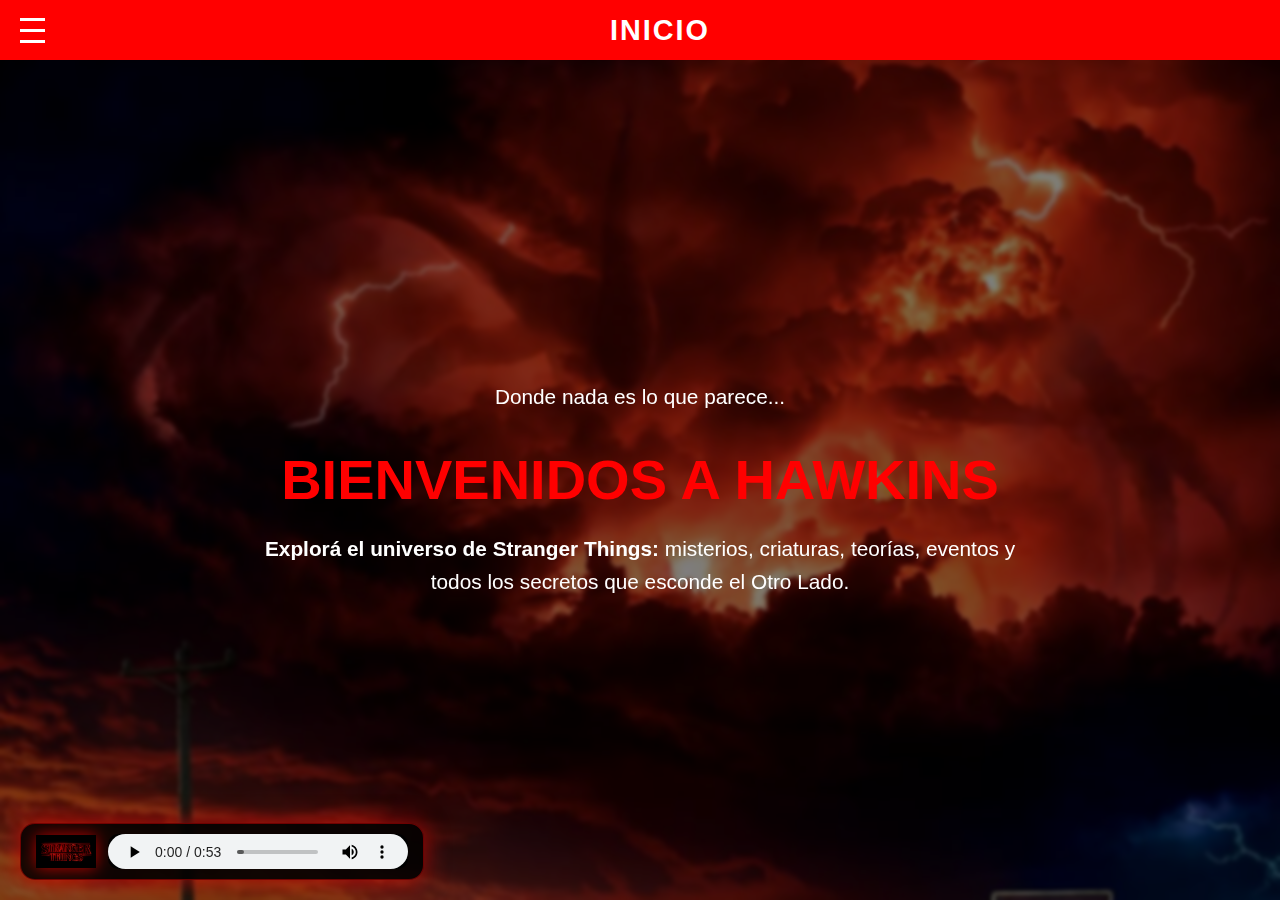
<file: index.html>
<!DOCTYPE html>
<html lang="es">

<head>
    <meta charset="UTF-8">
    <meta name="viewport" content="width=device-width, initial-scale=1.0">
    <title>Stranger Things</title>
    <link rel="stylesheet" href="css/styles.css">
</head>

<body style="
  background-image: url('imagenes/index.png');
  background-size: cover;
  background-position: center;
  background-repeat: no-repeat;
  background-attachment: fixed;
  color: white;
  margin: 0;
  font-family: Arial, sans-serif;
">
    <nav class="navbar">
        <input type="checkbox" id="menu-toggle">

        <label for="menu-toggle" class="menu-icon">
            <div></div>
            <div></div>
            <div></div>
        </label>
        <h1 class="page-title">INICIO</h1>

        <ul class="nav-links">
            <li><a href="index.html">Inicio</a></li>
            <li><a href="./CONTACTO/contacto.html">Contacto</a></li>
            <li><a href="./ELENCO/elenco.html">Elenco</a></li>
            <li><a href="./EVENTOS/eventos.html">Eventos</a></li>
            <li><a href="./404.html">Sobre</a></li>
            <li><a href="./TEMPORADAS/temporadas.html">Temporadas</a></li>
        </ul>
    </nav>

    <main class="hero-section">
        <section class="welcome-text">
            <p>Donde nada es lo que parece...</p>
            <h1>BIENVENIDOS A HAWKINS</h1>
            <h2>
                <strong>Explorá el universo de Stranger Things:</strong>
                misterios, criaturas, teorías, eventos y todos los secretos que esconde el Otro Lado.
            </h2>
        </section>
    </main>
    <!-- 🎵 Stranger Things Intro Music Bar -->
<div class="music-bar">
  <img src="imagenes/logo.png" alt="Stranger Things Logo" class="music-logo">
  <audio id="theme-audio" controls autoplay loop>
    <source src="imagenes/intro.mp3" type="audio/mpeg">
    Tu navegador no soporta el elemento de audio.
  </audio>
</div>

</body>

</html>
</file>
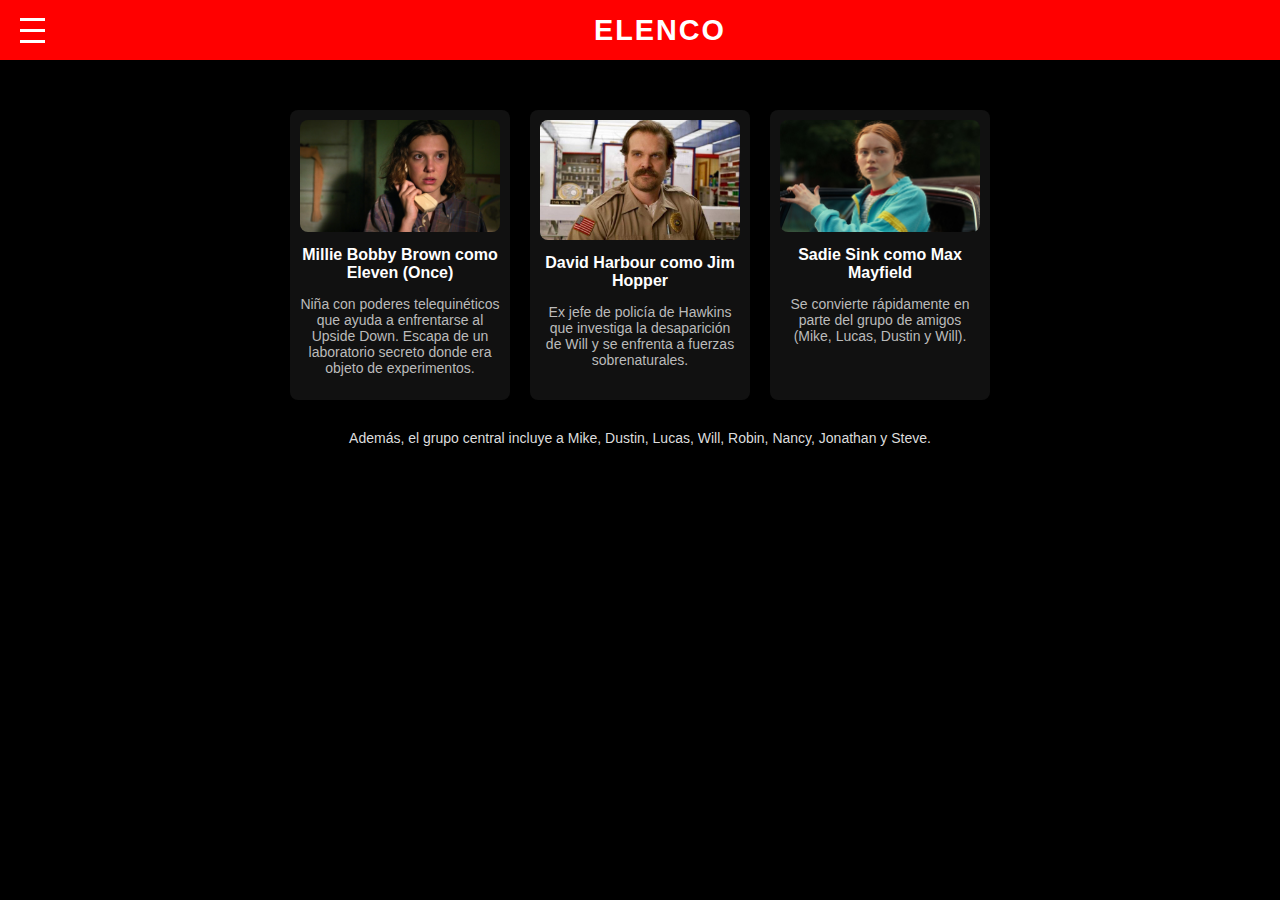
<file: ELENCO/elenco.html>
<!DOCTYPE html>
<html lang="es">

<head>
    <meta charset="UTF-8">
    <title>Elenco - Stranger Things</title>
    <link rel="stylesheet" href="../css/styles.css">
    <link rel="stylesheet" href="./CSS/elenco.css">
</head>

<body>
    <nav class="navbar">
        <input type="checkbox" id="menu-toggle">

        <label for="menu-toggle" class="menu-icon">
            <div></div>
            <div></div>
            <div></div>
        </label>

         <h1 class="page-title">ELENCO</h1>

        <ul class="nav-links">
            <li><a href="../index.html">Inicio</a></li>
            <li><a href="../CONTACTO/contacto.html">Contacto</a></li>
            <li><a href="../ELENCO/elenco.html">Elenco</a></li>
            <li><a href="../EVENTOS/eventos.html">Eventos</a></li>
            <li><a href="../404.html">Sobre</a></li>
            <li><a href="../TEMPORADAS/temporadas.html">Temporadas</a></li>
        </ul>
    </nav>

    <main>
        <section>
            <div class="card">
                <img src="./IMAGENES/millie.jpg" alt="Eleven y grupo">
                <h3>Millie Bobby Brown como Eleven (Once)</h3>
                <p>Niña con poderes telequinéticos que ayuda a enfrentarse al Upside Down. Escapa de un laboratorio secreto donde era objeto de experimentos.</p>
            </div>
            <div class="card">
                <img src="./IMAGENES/david.jpg" alt="Jim Hopper">
                <h3>David Harbour como Jim Hopper</h3>
                <p>Ex jefe de policía de Hawkins que investiga la desaparición de Will y se enfrenta a fuerzas sobrenaturales.</p>
            </div>
            <div class="card">
                <img src="./IMAGENES/sadie.jpg" alt="Max Mayfield">
                <h3>Sadie Sink como Max Mayfield</h3>
                <p>Se convierte rápidamente en parte del grupo de amigos (Mike, Lucas, Dustin y Will).</p>
            </div>

        </section>

        <div class="nota">
            Además, el grupo central incluye a Mike, Dustin, Lucas, Will, Robin, Nancy, Jonathan y Steve.
        </div>
    </main>
</body>

</html>
</file>
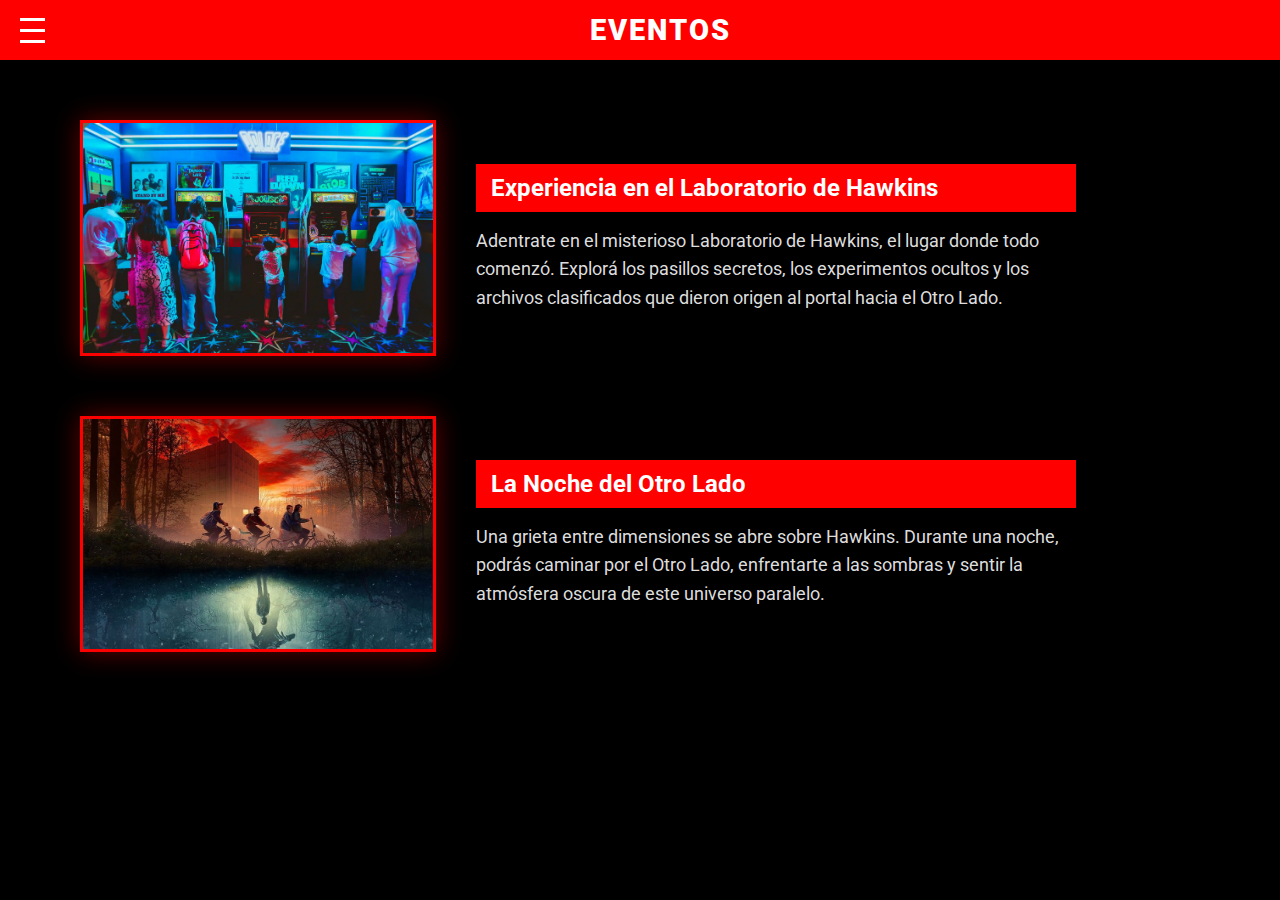
<file: EVENTOS/eventos.html>
<!DOCTYPE html>
<html lang="es">

<head>
  <meta charset="UTF-8">
  <title>Eventos | Stranger Things</title>
  <link rel="stylesheet" href="../css/styles.css">
  <link rel="stylesheet" href="./CSS/eventos.css">
    <link rel="icon" href="../imagenes/favicon-16x16.png">
</head>

<body>
  <nav class="navbar">
    <input type="checkbox" id="menu-toggle">

    <label for="menu-toggle" class="menu-icon">
      <div></div>
      <div></div>
      <div></div>
    </label>

    <h1 class="page-title">EVENTOS</h1>

    <ul class="nav-links">
      <li><a href="../index.html">Inicio</a></li>
      <li><a href="../CONTACTO/contacto.html">Contacto</a></li>
      <li><a href="../ELENCO/elenco.html">Elenco</a></li>
      <li><a href="../EVENTOS/eventos.html">Eventos</a></li>
      <li><a href="../404.html">Sobre</a></li>
      <li><a href="../TEMPORADAS/temporadas.html">Temporadas</a></li>
    </ul>
  </nav>

  <main>
    <section class="eventos">
      <!-- Evento 1 -->
      <div class="evento">
        <img src="./IMAGENES/evento1.jpg" alt="Experiencia en el Laboratorio de Hawkins">
        <div class="texto">
          <h2>Experiencia en el Laboratorio de Hawkins</h2>
          <p>
            Adentrate en el misterioso Laboratorio de Hawkins, el lugar donde todo comenzó.
            Explorá los pasillos secretos, los experimentos ocultos y los archivos clasificados
            que dieron origen al portal hacia el Otro Lado.
          </p>
        </div>
      </div>

      <!-- Evento 2 -->
      <div class="evento">
        <img src="./IMAGENES/evento2.jpg" alt="La Noche del Otro Lado">
        <div class="texto">
          <h2>La Noche del Otro Lado</h2>
          <p>
            Una grieta entre dimensiones se abre sobre Hawkins.
            Durante una noche, podrás caminar por el Otro Lado, enfrentarte a las sombras
            y sentir la atmósfera oscura de este universo paralelo.
          </p>
        </div>
      </div>
    </section>
  </main>
<body>

</html>
</file>
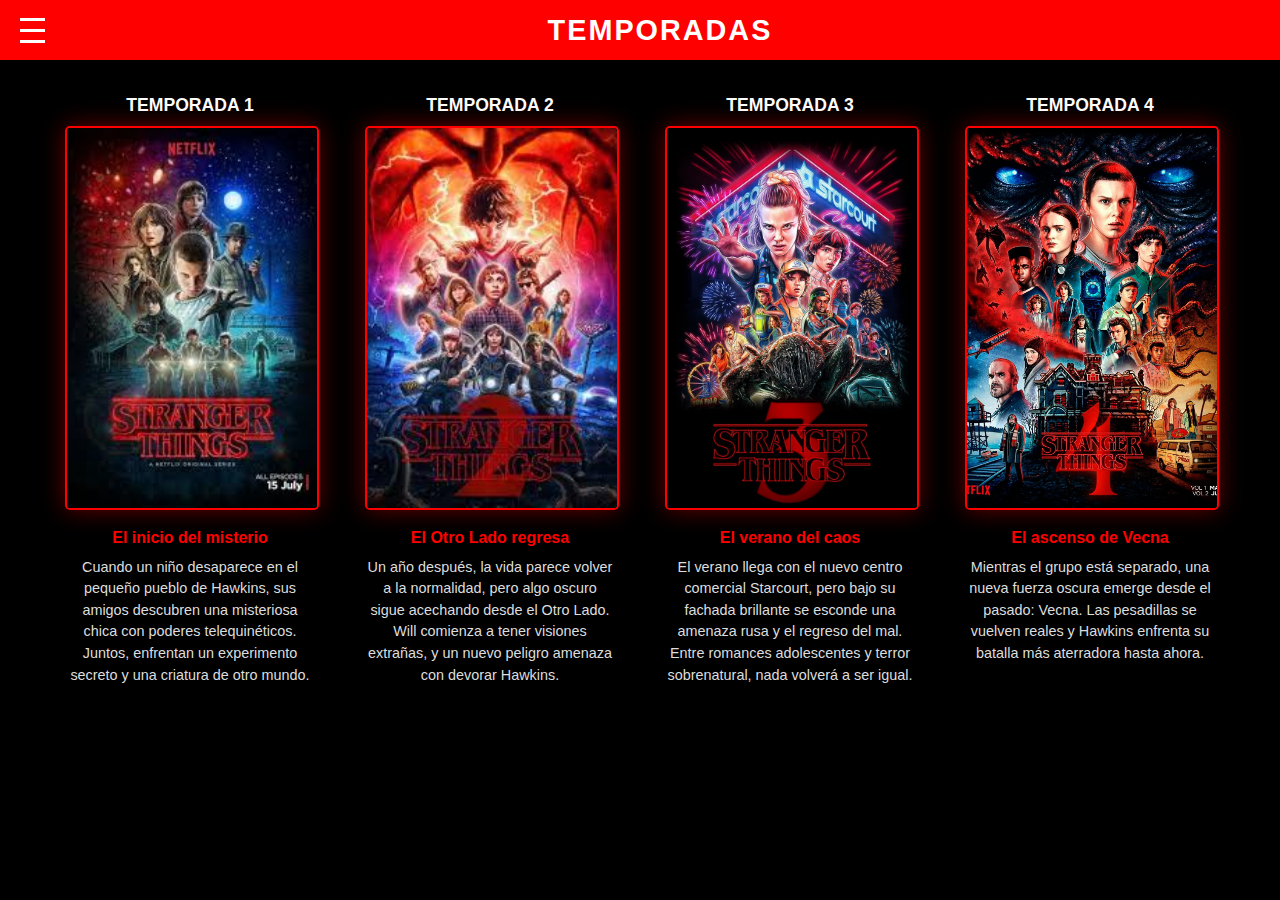
<file: TEMPORADAS/temporadas.html>
<!DOCTYPE html>
<html lang="es">

<head>
  <meta charset="UTF-8">
  <meta name="viewport" content="width=device-width, initial-scale=1.0">
  <title>Temporadas | Stranger Things</title>
  <link rel="stylesheet" href="./CSS/temporadas.css">
  <link rel="stylesheet" href="../css/styles.css">
</head>

<body>
  <nav class="navbar">
    <input type="checkbox" id="menu-toggle">

    <label for="menu-toggle" class="menu-icon">
      <div></div>
      <div></div>
      <div></div>
    </label>

     <h1 class="page-title">TEMPORADAS</h1>

    <ul class="nav-links">
      <li><a href="../index.html">Inicio</a></li>
      <li><a href="../CONTACTO/contacto.html">Contacto</a></li>
      <li><a href="../ELENCO/elenco.html">Elenco</a></li>
      <li><a href="../EVENTOS/eventos.html  ">Eventos</a></li>
      <li><a href="../404.html">Sobre</a></li>
      <li><a href="../TEMPORADAS/temporadas.html">Temporadas</a></li>
    </ul>
  </nav>

  <main>
    <section class="temporadas">
      <!-- Temporada 1 -->
      <div class="temporada">
        <h2>TEMPORADA 1</h2>
        <img src="./IMAGENES/temp1.jpg" alt="Temporada 1">
        <h3>El inicio del misterio</h3>
        <p>
          Cuando un niño desaparece en el pequeño pueblo de Hawkins, sus amigos descubren una misteriosa chica con poderes telequinéticos.
          Juntos, enfrentan un experimento secreto y una criatura de otro mundo.
        </p>
      </div>

      <!-- Temporada 2 -->
      <div class="temporada">
        <h2>TEMPORADA 2</h2>
        <img src="./IMAGENES/temp2.jpg" alt="Temporada 2">
        <h3>El Otro Lado regresa</h3>
        <p>
          Un año después, la vida parece volver a la normalidad, pero algo oscuro sigue acechando desde el Otro Lado.
          Will comienza a tener visiones extrañas, y un nuevo peligro amenaza con devorar Hawkins.
        </p>
      </div>

      <!-- Temporada 3 -->
      <div class="temporada">
        <h2>TEMPORADA 3</h2>
        <img src="./IMAGENES/temp3.jpg" alt="Temporada 3">
        <h3>El verano del caos</h3>
        <p>
          El verano llega con el nuevo centro comercial Starcourt, pero bajo su fachada brillante se esconde una amenaza rusa y el regreso del mal.
          Entre romances adolescentes y terror sobrenatural, nada volverá a ser igual.
        </p>
      </div>

      <!-- Temporada 4 -->
      <div class="temporada">
        <h2>TEMPORADA 4</h2>
        <img src="./IMAGENES/temp4.jpg" alt="Temporada 4">
        <h3>El ascenso de Vecna</h3>
        <p>
          Mientras el grupo está separado, una nueva fuerza oscura emerge desde el pasado: Vecna.
          Las pesadillas se vuelven reales y Hawkins enfrenta su batalla más aterradora hasta ahora.
        </p>
      </div>
    </section>
  </main>
</body>

</html>
</file>
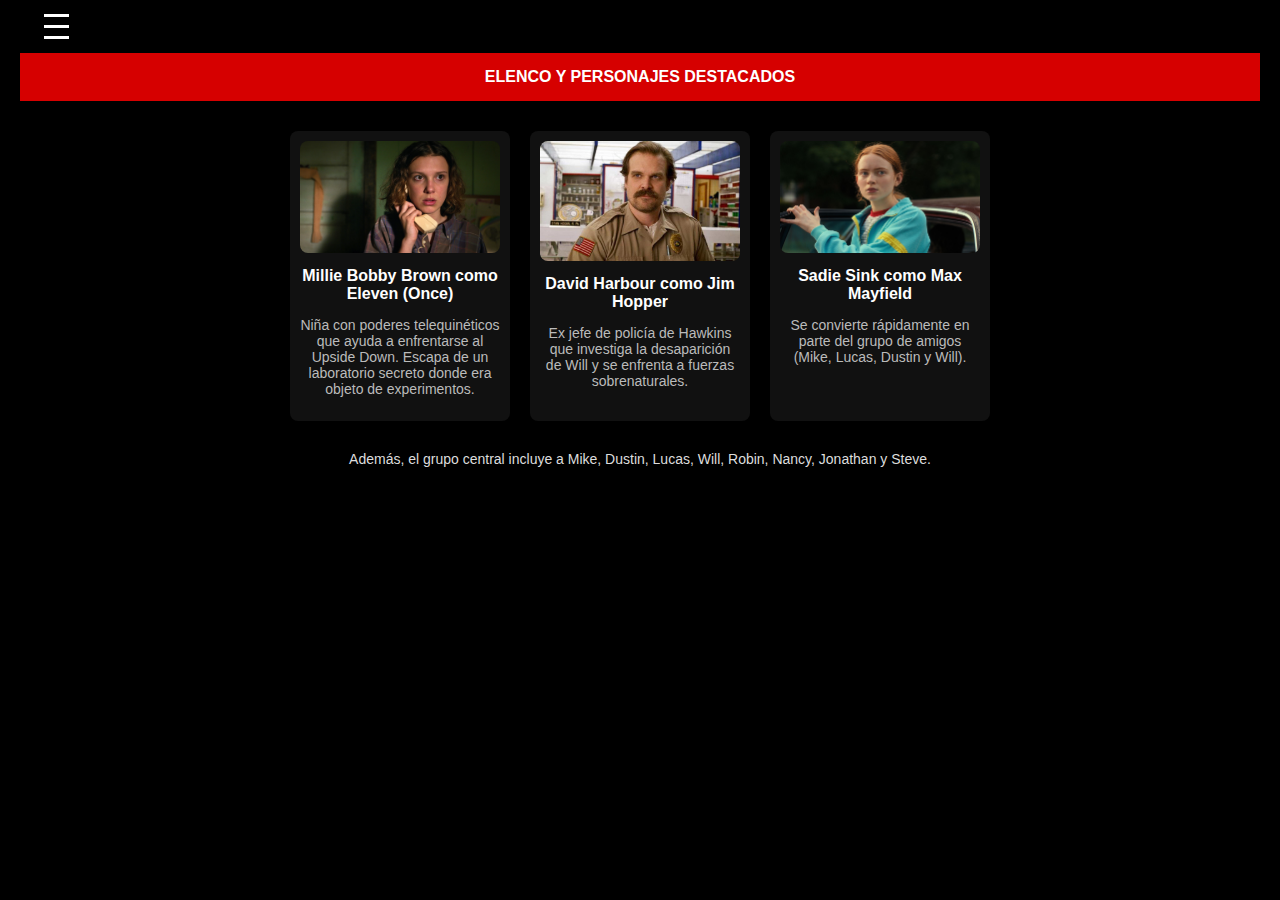
<file: Valen Banchero WEB 2/ELENCO/elenco.html>
<!DOCTYPE html>
<html lang="es">

<head>
    <meta charset="UTF-8">
    <title>Elenco - Stranger Things</title>
    <link rel="stylesheet" href="../Parcial1_Banchero/css/styles.css">
    <link rel="stylesheet" href="./CSS/elenco.css">
</head>

<body>
    <nav class="navbar">
        <input type="checkbox" id="menu-toggle">

        <label for="menu-toggle" class="menu-icon">
            <div></div>
            <div></div>
            <div></div>
        </label>

        <ul class="nav-links">
            <li><a href="../Parcial1_Banchero/index.html">Inicio</a></li>
            <li><a href="../CONTACTO/contacto.html">Contacto</a></li>
            <li><a href="../elenco.html">Elenco</a></li>
            <li><a href="../eventos.html">Eventos</a></li>
            <li><a href="../sobre.html">Sobre</a></li>
            <li><a href="../temporadas.html">Temporadas</a></li>
        </ul>
    </nav>

    <header>
        ELENCO Y PERSONAJES DESTACADOS
    </header>

    <main>
        <section>
            <div class="card">
                <img src="./IMAGENES/millie.jpg" alt="Eleven y grupo">
                <h3>Millie Bobby Brown como Eleven (Once)</h3>
                <p>Niña con poderes telequinéticos que ayuda a enfrentarse al Upside Down. Escapa de un laboratorio secreto donde era objeto de experimentos.</p>
            </div>
            <div class="card">
                <img src="./IMAGENES/david.jpg" alt="Jim Hopper">
                <h3>David Harbour como Jim Hopper</h3>
                <p>Ex jefe de policía de Hawkins que investiga la desaparición de Will y se enfrenta a fuerzas sobrenaturales.</p>
            </div>
            <div class="card">
                <img src="./IMAGENES/sadie.jpg" alt="Max Mayfield">
                <h3>Sadie Sink como Max Mayfield</h3>
                <p>Se convierte rápidamente en parte del grupo de amigos (Mike, Lucas, Dustin y Will).</p>
            </div>

        </section>

        <div class="nota">
            Además, el grupo central incluye a Mike, Dustin, Lucas, Will, Robin, Nancy, Jonathan y Steve.
        </div>
    </main>
</body>

</html>
</file>
<file: css/styles.css>
body {
  margin: 0;
  font-family: Arial, sans-serif;
  color: white;
  background-size: cover;
  background-position: center;
  background-repeat: no-repeat;
  background-attachment: fixed; /* keeps the image still while scrolling */
}

.navbar {
  background-color: #ff0000;
  height: 60px;
  width: 100%;
  display: flex;
  align-items: center;
  justify-content: space-between;
  padding: 0 20px;
  position: fixed;
  top: 0;
  left: 0;
  z-index: 1000;
}

/* 🔻 Header (red bar attached to navbar) */
header {
  background-color: #ff0000;
  text-align: center;
  height: 60px;
  display: flex;
  align-items: center;
  justify-content: center;
  position: fixed;
  top: 60px; /* sticks directly below navbar */
  left: 0;
  width: 100%;
  z-index: 999;
}

header h1 {
  margin: 0;
  font-size: 1.8rem;
  font-weight: 900;
  letter-spacing: 2px;
  color: white;
}

main {
  padding-top: 80px;
}

/* Hamburger button */
.menu-icon {
  display: flex;
  flex-direction: column;
  cursor: pointer;
  z-index: 2001;
}

.menu-icon div {
  width: 25px;
  height: 3px;
  background: white;
  margin: 4px 0;
  transition: 0.3s;
}

/* Hide default checkbox */
#menu-toggle {
  display: none;
}

/* Page title */
.page-title {
  flex: 1;
  text-align: center;
  font-size: 1.8rem;
  font-weight: 900;
  letter-spacing: 2px;
  color: white;
  margin-right: 25px; /* keeps spacing from right edge */
}

.nav-links {
  flex-direction: column;
  background: #000;
  position: fixed;
  top: 0;
  left: -300px;
  width: 250px;
  height: 100%;
  padding: 60px 20px;
  transition: left 0.3s ease-in-out;
  display: flex;
  gap: 20px;
  z-index: 2000;
  list-style: none;
}

#menu-toggle:checked ~ .nav-links {
  left: 0;
}

.nav-links a {
  text-decoration: none;
  color: white;
  font-weight: bold;
  font-size: 18px;
}

/* 🌌 Hero section */
.hero-section {
  display: flex;
  align-items: center;
  justify-content: center;
  text-align: center;
  height: 100vh;
  background: rgba(0, 0, 0, 0.5); /* dark overlay for readability */
  backdrop-filter: blur(2px);
  padding: 0 20px;
}

.welcome-text {
  max-width: 800px;
  margin-top: 80px; /* to avoid text behind navbar */
}

.welcome-text p {
  font-size: 1.3rem;
  margin-bottom: 10px;
}

.welcome-text h1 {
  font-size: 3.5rem;
  color: #ff0000;
  font-weight: 900;
  margin-bottom: 20px;
}

.welcome-text h2 {
  font-size: 1.3rem;
  font-weight: 400;
  line-height: 1.6;
}

/* 🎵 Music Bar */
.music-bar {
  position: fixed;
  bottom: 20px;
  left: 20px;
  display: flex;
  align-items: center;
  background: rgba(0, 0, 0, 0.85);
  border: 1px solid rgba(255, 0, 0, 0.4);
  border-radius: 15px;
  padding: 10px 15px;
  box-shadow: 0 0 25px rgba(255, 0, 0, 0.6);
  z-index: 1000;
  backdrop-filter: blur(5px);
}

/* 🔺 Logo next to player */
.music-logo {
  width: 60px;
  height: auto;
  margin-right: 12px;
  filter: brightness(1.2) drop-shadow(0 0 8px rgba(255, 0, 0, 0.7));
}

/* 🎚 Audio controls customization */
.music-bar audio {
  background-color: #000;
  border-radius: 10px;
  height: 35px;
  accent-color: red; /* for modern browsers */
}

/* Optional hover effect */
.music-bar:hover {
  box-shadow: 0 0 35px rgba(255, 0, 0, 0.9);
  transition: 0.3s;
}
</file>
<file: ELENCO/CSS/elenco.css>
body {
  margin: 0;
  font-family: Arial, sans-serif;
  background-color: #000;
  color: #fff;
}

header {
  background-color: #d60000;
  padding: 15px;
  text-align: center;
  color: #fff;
  font-weight: bold;
}

main {
  padding: 30px;
  text-align: center;
}

section {
  display: flex;
  justify-content: center;
  flex-wrap: wrap;
  gap: 20px;
  margin-bottom: 30px;
  margin-top: 80px;
}

.card {
  width: 200px;
  background-color: #111;
  padding: 10px;
  border-radius: 8px;
  box-shadow: 0 4px 8px rgba(0,0,0,0.5);
}

.card img {
  width: 100%;
  border-radius: 8px;
}

h3 {
  margin: 10px 0 5px;
  font-size: 16px;
  color: #fff;
}

p {
  font-size: 14px;
  color: #bbb;
}

.nota {
  margin-top: 20px;
  font-size: 14px;
  color: #ddd;
}
</file>
<file: EVENTOS/CSS/eventos.css>
@import url('https://fonts.googleapis.com/css2?family=Roboto:wght@400;700;900&display=swap');

body {
  margin: 0;
  font-family: 'Roboto', sans-serif;
  background-color: #000;
  color: white;
}

/* Top space for navbar */
main {
  padding-top: 80px;
}

/* Section general */
.eventos {
  display: flex;
  flex-direction: column;
  gap: 60px;
  padding: 40px 80px;
}

/* Each event block */
.evento {
  display: flex;
  align-items: center;
  gap: 40px;
  background-color: #000;
}

/* Image */
.evento img {
  width: 350px;
  height: 230px;
  object-fit: cover;
  border: 3px solid #ff0000;
  box-shadow: 0 0 25px rgba(255, 0, 0, 0.4);
}

/* Text */
.evento .texto {
  max-width: 600px;
}

.evento h2 {
  background-color: #ff0000;
  padding: 10px 15px;
  margin: 0 0 15px;
  font-size: 1.5rem;
  color: white;
}

.evento p {
  font-size: 1.1rem;
  line-height: 1.6;
  margin: 0;
  color: #ddd;
}

/* Responsive */
@media (max-width: 768px) {
  .eventos {
    padding: 20px;
  }

  .evento {
    flex-direction: column;
    text-align: center;
  }

  .evento.inverso {
    flex-direction: column;
  }

  .evento img {
    width: 100%;
    height: auto;
  }

  .evento h2 {
    font-size: 1.2rem;
body.eventos-page {
  opacity: 0;
  transition: opacity 600ms ease;
}

body.eventos-page.visible {
  opacity: 1;
}
@media (prefers-reduced-motion: reduce) {
  body.eventos-page,
  body.eventos-page.visible {
    transition: none !important;
    opacity: 1 !important;
  }
}
</file>
<file: TEMPORADAS/CSS/temporadas.css>
@import url('https://fonts.googleapis.com/css2?family=Roboto:wght@400;700;900&display=swap');

body {
  margin: 0;
  font-family: 'Roboto', sans-serif;
  background-color: #000;
  color: white;
}

/* 🔺 Header */
header {
  background-color: #ff0000;
  text-align: center;
  padding: 20px 0;
}

header h1 {
  margin: 0;
  font-size: 2.5rem;
  letter-spacing: 2px;
  font-weight: 900;
}

/* 🔻 Main section */
main {
  padding: 50px 40px;
  display: flex;
  justify-content: center;
}

.temporadas {
  display: flex;
  flex-wrap: wrap;
  justify-content: center;
  gap: 50px;
  max-width: 1400px;
}

/* 🔸 Each card */
.temporada {
  text-align: center;
  width: 250px;
}

.temporada h2 {
  font-size: 1.1rem;
  color: white;
  margin-bottom: 10px;
  font-weight: 700;
}

.temporada img {
  width: 100%;
  height: 380px;              /* 🔹 sets a consistent height for all posters */
  object-fit: cover;          /* 🔹 ensures no distortion */
  border-radius: 5px;
  border: 2px solid #ff0000;
  box-shadow: 0 0 25px rgba(255, 0, 0, 0.4);
  transition: transform 0.3s ease, box-shadow 0.3s ease;
}

.temporada img:hover {
  transform: scale(1.05);
  box-shadow: 0 0 40px rgba(255, 0, 0, 0.6);
}


.temporada h3 {
  font-size: 1rem;
  color: #ff0000;
  margin: 15px 0 10px;
}

.temporada p {
  font-size: 0.9rem;
  line-height: 1.5;
  color: #ddd;
  max-width: 250px;
  margin: 0 auto;
}

/* 🔘 Responsive */
@media (max-width: 768px) {
  .temporadas {
    flex-direction: column;
    align-items: center;
  }

  .temporada {
    width: 80%;
  }
}
</file>
<file: Valen Banchero WEB 2/Parcial1_Banchero/css/styles.css>
body {
  margin: 0;
  font-family: Arial, sans-serif;
  background-color: #111;
  color: white;
}

/* Navbar */
.navbar {
  background-color: #000;
  padding: 10px 20px;
  display: flex;
  justify-content: flex-start; /* logo left, menu right */
  align-items: center;
  position: relative;
}

.navbar h1 img {
  width: 80px;
}

/* Hide default checkbox */
#menu-toggle {
  display: none;
}

/* Hamburger button */
.menu-icon {
  display: flex;          
  cursor: pointer;
  flex-direction: column;
  z-index: 2001;          /* above drawer */
  margin-left: 0;      /* push it to the right */
  margin-right: 20px;
}

.menu-icon div {
  width: 25px;
  height: 3px;
  background: white;
  margin: 4px;
  transition: 0.3s;
}

/* Side drawer menu (OVERLAY from LEFT) */
.nav-links {
  flex-direction: column;
  background: #000;
  position: fixed;
  top: 0;
  right: -300px;
  width: 250px;
  height: 100%;
  padding: 60px 20px;
  transition: right 0.3s ease-in-out;
  display: flex;
  gap: 20px;
  z-index: 2000;          /* overlays content */
  list-style: none;
}

.nav-links a {
  text-decoration: none;
  color: white;
  font-weight: bold;
  font-size: 18px;
}

/* Show drawer when checkbox is checked */
#menu-toggle:checked + .menu-icon + .nav-links {
  left: 0;               /* slide in from right */
}

.logo-img {
  max-width: 200px;   /* controls size */
  height: auto;       /* keeps proportions */
  display: block;
  margin: 20px auto;  /* center horizontally */
}


body {
  margin: 0;    
  padding: 0 20px; /* ⬅️ horizontal padding (left & right) */
  font-family: Arial, sans-serif;
  background-color: #111;
  color: white;
}
</file>
<file: Valen Banchero WEB 2/ELENCO/CSS/elenco.css>
body {
  margin: 0;
  font-family: Arial, sans-serif;
  background-color: #000;
  color: #fff;
}

header {
  background-color: #d60000;
  padding: 15px;
  text-align: center;
  color: #fff;
  font-weight: bold;
}

main {
  padding: 30px;
  text-align: center;
}

section {
  display: flex;
  justify-content: center;
  flex-wrap: wrap;
  gap: 20px;
  margin-bottom: 30px;
}

.card {
  width: 200px;
  background-color: #111;
  padding: 10px;
  border-radius: 8px;
  box-shadow: 0 4px 8px rgba(0,0,0,0.5);
}

.card img {
  width: 100%;
  border-radius: 8px;
}

h3 {
  margin: 10px 0 5px;
  font-size: 16px;
  color: #fff;
}

p {
  font-size: 14px;
  color: #bbb;
}

.nota {
  margin-top: 20px;
  font-size: 14px;
  color: #ddd;
}
</file>
